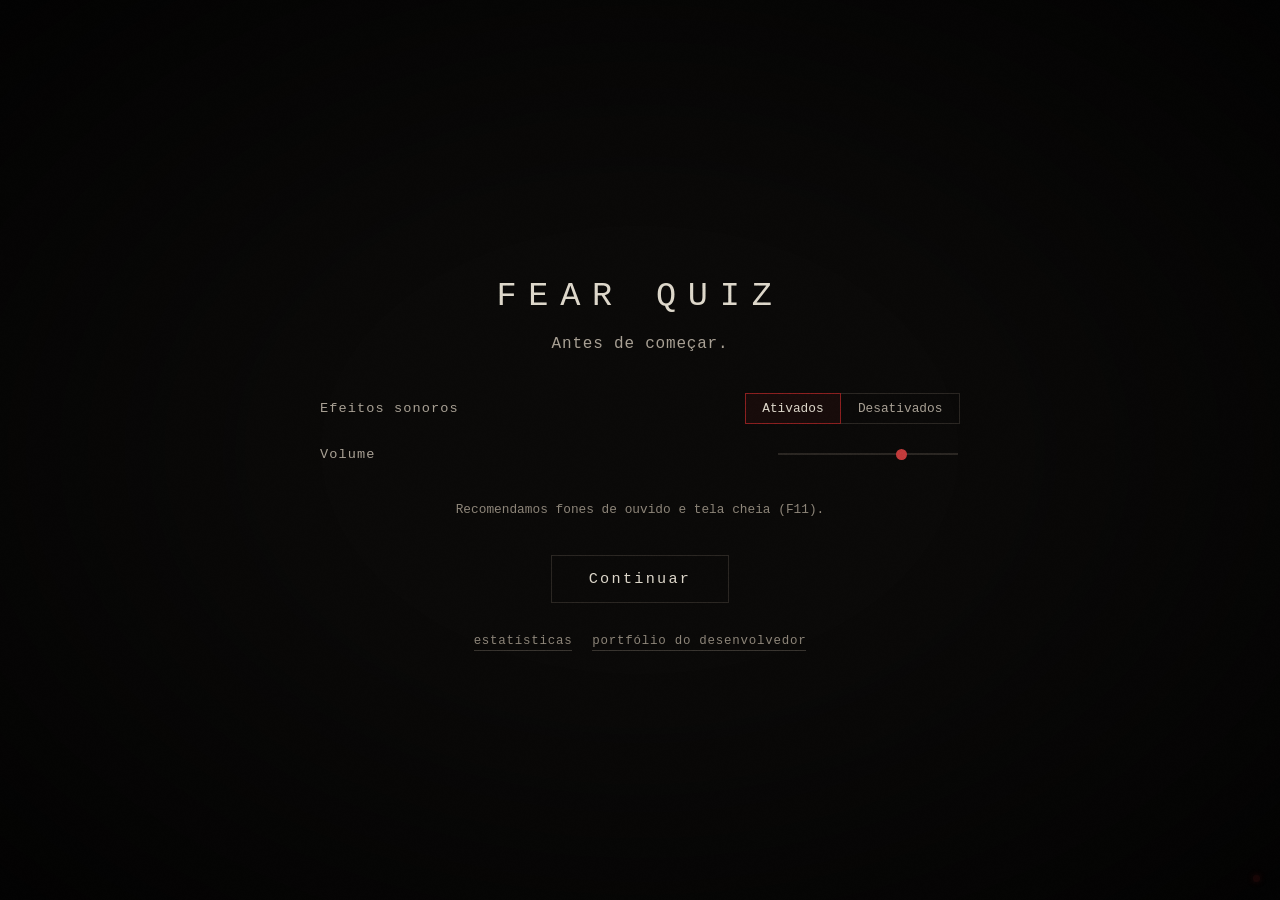
<file: src/main/resources/static/index.html>
<!DOCTYPE html>
<html lang="pt-BR">
<head>
  <meta charset="UTF-8" />
  <meta name="viewport" content="width=device-width, initial-scale=1.0" />
  <title>Fear Quiz</title>
  <link rel="stylesheet" href="css/style.css" />
</head>
<body>

  <canvas id="grain"></canvas>
  <div id="vignette"></div>
  <div id="flash"></div>
  <div id="presence" title=""></div>
  <div id="secret"></div>

  <!-- Região viva: recebe cada frase inteira depois de digitada, para leitor
       de tela anunciar de uma vez em vez de letra a letra. -->
  <p id="announcer" class="sr-only" aria-live="polite" aria-atomic="true"></p>

  <div id="audio-mini" hidden>
    <button id="mini-mute" type="button" title="Silenciar">♪</button>
    <input id="mini-volume" type="range" min="0" max="100" value="70" title="Volume" />
  </div>

  <main id="app">

    <section id="screen-settings" class="screen active">
      <h1 class="title">FEAR QUIZ</h1>
      <p class="subtitle">Antes de começar.</p>

      <div class="settings">
        <div class="setting-row">
          <span class="setting-label">Efeitos sonoros</span>
          <div class="toggle">
            <button id="sfx-on" class="toggle-btn active" type="button">Ativados</button>
            <button id="sfx-off" class="toggle-btn" type="button">Desativados</button>
          </div>
        </div>

        <div class="setting-row">
          <span class="setting-label">Volume</span>
          <input id="volume" class="slider" type="range" min="0" max="100" value="70" />
        </div>
      </div>

      <p class="fine-print" id="setup-hint">Recomendamos fones de ouvido.</p>
      <button id="btn-settings" class="btn">Continuar</button>
      <p class="credit">
        <a href="estatisticas.html">estatísticas</a>
        <a id="credit-link" href="#" target="_blank" rel="noopener noreferrer" hidden></a>
      </p>
    </section>

    <!-- Prólogo: desenho infantil que apodrece, e então corte para preto. -->
    <section id="screen-prologue" class="screen">
      <div id="paper">
        <svg id="drawing" viewBox="0 0 400 300" aria-label="Um desenho infantil">
          <g id="d-sun">
            <circle cx="336" cy="58" r="21" />
            <g id="d-rays">
              <line x1="336" y1="26" x2="337" y2="12" />
              <line x1="368" y1="58" x2="383" y2="57" />
              <line x1="336" y1="90" x2="335" y2="104" />
              <line x1="304" y1="58" x2="289" y2="59" />
              <line x1="359" y1="35" x2="369" y2="24" />
              <line x1="359" y1="81" x2="370" y2="91" />
              <line x1="313" y1="81" x2="302" y2="92" />
            </g>
            <circle class="dot" cx="328" cy="52" r="2.2" />
            <circle class="dot" cx="345" cy="52" r="2.2" />
            <path id="d-sun-mouth" d="M326,65 Q336,73 347,64" />
          </g>

          <g id="d-house">
            <path d="M118,192 L121,121 L201,118 L199,191 Z" />
            <path d="M111,124 L160,87 L208,120" />
            <path id="d-door" d="M147,191 L149,154 L168,153 L167,190" />
            <path d="M130,139 L130,153 L146,152 L146,137 Z" />
            <path id="d-window-right" d="M175,137 L175,152 L190,152 L190,136 Z" />
          </g>

          <g id="d-tree">
            <path class="trunk" d="M256,193 L258,151" />
            <path class="leaves" d="M258,152 Q228,148 234,124 Q236,104 258,106 Q282,102 285,124 Q291,149 258,152 Z" />
          </g>

          <!-- O "ser humano" que o autor desenhava quando criança. -->
          <g id="d-figure">
            <path class="head" d="M78,99 C84,99 89,103 89,109 C89,116 84,121 78,121 C71,121 67,116 67,109 C67,103 72,99 78,99 Z" />
            <g class="hair">
              <path d="M70,102 L66,95" />
              <path d="M74,100 L72,92" />
              <path d="M78,99 L79,91" />
              <path d="M82,100 L85,92" />
              <path d="M86,102 L90,96" />
            </g>
            <circle class="eye" cx="74" cy="108" r="1.3" />
            <circle class="eye" cx="82" cy="108" r="1.3" />
            <path class="face" d="M72,113 Q78,119 84,112" />
            <path class="limb" d="M69,118 Q60,135 54,152" />
            <path class="limb" d="M87,118 Q96,134 102,150" />
            <path class="limb" d="M75,120 L74,193" />
            <path class="limb" d="M83,120 L86,180" />
          </g>

          <line id="d-ground" x1="18" y1="193" x2="382" y2="191" />

          <!-- Não estava aqui antes. É a mesma criatura, menor. -->
          <g id="d-watcher">
            <circle cx="182" cy="145" r="4.3" />
            <path d="M178,142 L176,138" />
            <path d="M181,141 L180,137" />
            <path d="M184,141 L186,137" />
            <path d="M187,143 L190,140" />
            <circle class="eye" cx="180" cy="144" r="0.9" />
            <circle class="eye" cx="184" cy="144" r="0.9" />
          </g>

          <path id="d-scribble" d="M60,120 L140,180 L90,190 L180,110 L120,100 L200,170 L70,160" />

          <!-- O outro desenho do autor. Só aparece quando a imagem falha. -->
          <g id="d-grin">
            <path class="skull" d="M200,78 C232,77 262,100 264,138 C266,175 236,203 200,203 C163,203 135,176 136,138 C137,101 167,79 200,78 Z" />
            <g class="hair">
              <path d="M148,105 L124,88" />
              <path d="M162,92 L150,68" />
              <path d="M180,84 L173,60" />
              <path d="M200,80 L200,56" />
              <path d="M221,83 L230,59" />
              <path d="M241,94 L256,74" />
              <path d="M254,110 L278,98" />
            </g>
            <ellipse class="eye" cx="178" cy="124" rx="10" ry="12" />
            <ellipse class="eye" cx="222" cy="124" rx="10" ry="12" />
            <path class="nose" d="M201,138 L196,148 L204,148" />
            <path class="lip" d="M158,150 Q200,138 244,152" />
            <path class="lip" d="M158,150 Q200,192 244,152" />
            <g class="teeth">
              <path d="M170,147 L175,163 L181,148" />
              <path d="M190,145 L195,161 L201,145" />
              <path d="M210,145 L215,162 L221,147" />
              <path d="M229,148 L234,163 L239,151" />
              <path d="M181,175 L186,161 L191,177" />
              <path d="M209,177 L214,162 L219,178" />
            </g>
          </g>
        </svg>
      </div>
      <p id="paper-caption">minha casa</p>
      <button id="btn-skip" class="skip-btn" type="button">pular</button>
    </section>

    <section id="screen-intro" class="screen">
      <h1 class="title">BEM-VINDO AO<br />FEAR QUIZ</h1>
      <p class="subtitle">Um pequeno questionário. Nada além disso.</p>
      <p class="fine-print">Responda com sinceridade. Isso ajuda.</p>
      <button id="btn-start" class="btn">Começar</button>
    </section>

    <section id="screen-quiz" class="screen">
      <div id="progress" aria-hidden="true"></div>
      <div id="question-card">
        <p id="question-text"></p>
        <div id="options"></div>
      </div>
    </section>

    <!-- Falso final. -->
    <section id="screen-fake-end" class="screen">
      <h2 id="fake-title" class="title">OBRIGADO POR PARTICIPAR.</h2>
      <p id="fake-text" class="end-text">Sua participação foi registrada.</p>
      <button id="btn-exit" class="btn">SAIR</button>
    </section>

    <section id="screen-end" class="screen">
      <h2 id="end-title" class="title"></h2>
      <p id="end-profile" class="end-profile"></p>
      <p id="end-text" class="end-text"></p>
      <p id="end-standing" class="end-standing"></p>
      <p id="end-disclaimer" class="fine-print"></p>
      <button id="btn-continue-end" class="btn" hidden>Voltar ao início</button>
    </section>

    <!-- Última tela: só a frase, e o caminho de volta ao menu. -->
    <section id="screen-watch" class="screen">
      <p id="watch-text" class="watch-text"></p>
      <p id="watch-score" class="watch-score"></p>
      <form id="feedback" class="feedback" hidden>
        <p id="feedback-title" class="feedback-title"></p>

        <fieldset class="stars">
          <legend class="sr-only">Nota de 1 a 5 estrelas</legend>
          <input type="radio" id="star5" name="rating" value="5" /><label for="star5" title="5 estrelas">★</label>
          <input type="radio" id="star4" name="rating" value="4" /><label for="star4" title="4 estrelas">★</label>
          <input type="radio" id="star3" name="rating" value="3" /><label for="star3" title="3 estrelas">★</label>
          <input type="radio" id="star2" name="rating" value="2" /><label for="star2" title="2 estrelas">★</label>
          <input type="radio" id="star1" name="rating" value="1" /><label for="star1" title="1 estrela">★</label>
        </fieldset>

        <textarea id="feedback-message" class="feedback-message" maxlength="500"
                  rows="3" placeholder="quer dizer mais alguma coisa? (opcional)"></textarea>

        <p id="feedback-state" class="feedback-state" role="status"></p>

        <div class="watch-actions">
          <button id="btn-send-feedback" class="btn" type="submit">Enviar</button>
          <button id="btn-menu" class="btn" type="button">Voltar ao início</button>
        </div>
      </form>
      <p class="credit"><a id="watch-credit" href="#" target="_blank" rel="noopener noreferrer" hidden></a></p>
    </section>

  </main>

  <script src="js/audio.js"></script>
  <script src="js/effects.js"></script>
  <script src="js/prologue.js"></script>
  <script src="js/secrets.js"></script>
  <script src="js/questions.js"></script>
  <script src="js/quiz.js"></script>
</body>
</html>
</file>
<file: src/main/resources/static/css/style.css>
:root {
  --bg: #0a0908;
  --bg-deep: #050404;
  --fg: #ddd7ca;
  --fg-dim: #a8a094;
  --fg-faint: #8c8478;
  --accent: #8a1f1f;
  --accent-glow: #c23b3b;
  --card-bg: #121110;
  --border: #2a2622;
  --transition-slow: 900ms;
  --dread: 0;
}

* { box-sizing: border-box; }

/*
 * O atributo `hidden` vale como `display: none` na folha do navegador, e por
 * isso perde para qualquer `display` declarado aqui (flex, inline-block...).
 * Esta regra faz `hidden` significar escondido em qualquer elemento, sem
 * precisar lembrar de escrever `[hidden]` em cada seletor.
 */
[hidden] { display: none !important; }

/* Indicador de foco visível em tudo que é operável por teclado. Sem isto,
   quem navega por Tab não enxerga onde está. */
:focus-visible {
  outline: 2px solid var(--accent-glow);
  outline-offset: 3px;
}

/*
 * Movimento reduzido: respeita quem configurou o sistema para evitar animação
 * (desconforto vestibular). A experiência continua inteira — o texto, o áudio,
 * os sustos e as aparições permanecem. O que sai é só o DESLOCAMENTO: quedas,
 * travessias, tremores, rotação e escala. As aparições passam a simplesmente
 * surgir no lugar, em vez de se moverem até ele.
 */
@media (prefers-reduced-motion: reduce) {
  *, *::before, *::after {
    animation-duration: 0.01ms !important;
    animation-iteration-count: 1 !important;
    transition-duration: 0.01ms !important;
  }

  /* Estes existem só pelo movimento: viram aparição estática. */
  .spider {
    animation: none !important;
    transform: translateY(var(--drop)) !important;
    opacity: 0.7;
  }

  .snake {
    animation: none !important;
    left: 35vw;
    opacity: 0.5;
  }

  .tear,
  .spider .thread { display: none !important; }

  body.vertigo #app,
  body.closing-in #app,
  #paper.corrupt-5,
  .shake,
  .glitch {
    animation: none !important;
    transform: none !important;
  }

  /* A vinheta fechando é opacidade, não deslocamento: pode ficar. */
  body.closing-in #vignette {
    animation: none !important;
    background: radial-gradient(ellipse at center, transparent 8%, rgba(0,0,0,0.97) 65%);
  }
}

html, body {
  margin: 0;
  padding: 0;
  width: 100%;
  background: var(--bg);
  color: var(--fg);
  font-family: "Courier New", ui-monospace, monospace;
}

html {
  height: 100%;
}

body {
  position: relative;
  min-height: 100%;
  min-height: 100dvh; /* barra do navegador no celular não corta o conteúdo */
  padding: 2.5rem 1.25rem;
  box-sizing: border-box;
  display: flex;
  justify-content: center;
  align-items: center;
  /* quando o conteúdo é mais alto que a tela, centralizar esconde o topo */
  align-items: safe center;
  overflow-x: hidden;
  transition: background-color 1.2s ease;
}

/* ---------- ambient overlays ---------- */

#grain {
  position: fixed;
  inset: 0;
  width: 100%;
  height: 100%;
  pointer-events: none;
  z-index: 5;
  opacity: 0.05;
  mix-blend-mode: overlay;
}

#vignette {
  position: fixed;
  inset: 0;
  pointer-events: none;
  z-index: 4;
  background: radial-gradient(ellipse at center, transparent 35%, rgba(0,0,0,0.75) 100%);
  transition: background 1.5s ease;
}

#flash {
  position: fixed;
  inset: 0;
  pointer-events: none;
  z-index: 50;
  background: #000;
  opacity: 0;
}

#flash.pulse {
  animation: flashPulse 180ms ease-out;
}

@keyframes flashPulse {
  0% { opacity: 0; }
  35% { opacity: 0.9; }
  100% { opacity: 0; }
}

#presence {
  position: fixed;
  bottom: 18px;
  right: 20px;
  width: 7px;
  height: 7px;
  border-radius: 50%;
  background: var(--accent);
  opacity: 0.15;
  z-index: 10;
  box-shadow: 0 0 6px 1px var(--accent);
  transition: opacity 400ms ease;
}

#presence.blink { opacity: 0.9; }

/* ---------- layout ---------- */

#app {
  position: relative;
  z-index: 1;
  width: min(640px, 90vw);
  text-align: center;
}

.screen {
  display: none;
}

.screen.active {
  display: block;
  animation: fadeIn var(--transition-slow) ease;
}

@keyframes fadeIn {
  from { opacity: 0; transform: translateY(6px); }
  to { opacity: 1; transform: translateY(0); }
}

.title {
  font-size: 2.1rem;
  letter-spacing: 0.35em;
  font-weight: 400;
  margin-bottom: 0.6em;
  color: var(--fg);
}

.subtitle {
  color: var(--fg-dim);
  margin: 0 0 2.5em 0;
  letter-spacing: 0.05em;
}

.fine-print {
  font-size: 0.8rem;
  color: var(--fg-faint);
  margin-bottom: 3em;
}

.btn {
  background: transparent;
  border: 1px solid var(--border);
  color: var(--fg);
  padding: 0.9em 2.4em;
  font-family: inherit;
  font-size: 0.95rem;
  letter-spacing: 0.15em;
  cursor: pointer;
  transition: border-color 300ms ease, color 300ms ease, background 300ms ease;
}

@media (hover: hover) {
  .btn:hover {
    border-color: var(--accent);
    color: #fff;
    background: rgba(138, 31, 31, 0.08);
  }
}

/* ---------- quiz ---------- */

#progress {
  display: flex;
  justify-content: center;
  gap: 8px;
  margin-bottom: 2.5em;
}

#progress .dot {
  width: 6px;
  height: 6px;
  border-radius: 50%;
  background: var(--border);
  transition: background 400ms ease;
}

#progress .dot.filled {
  background: var(--fg-dim);
}

#question-card {
  min-height: 220px;
  display: flex;
  flex-direction: column;
  align-items: center;
  justify-content: center;
}

#question-text {
  font-size: 1.25rem;
  line-height: 1.6;
  min-height: 3.4em;
  margin-bottom: 1.8em;
  white-space: pre-wrap;
}

#question-text .cursor {
  opacity: 0.6;
  animation: caretBlink 1s steps(1) infinite;
}

@keyframes caretBlink {
  50% { opacity: 0; }
}

#options {
  display: flex;
  flex-direction: column;
  gap: 0.7em;
  width: 100%;
}

.option {
  background: var(--card-bg);
  border: 1px solid var(--border);
  color: var(--fg);
  padding: 0.85em 1.2em;
  font-family: inherit;
  font-size: 0.95rem;
  cursor: pointer;
  text-align: left;
  transition: border-color 250ms ease, transform 150ms ease, background 250ms ease;
}

@media (hover: hover) {
  .option:hover:not(:disabled) {
    border-color: var(--accent-glow);
    transform: translateX(3px);
  }
}

.option:disabled {
  opacity: 0.55;
  cursor: default;
}

/* Confirma qual opção foi clicada durante a pausa até a próxima pergunta.
   Sem isto o clique some sem retorno e dá vontade de clicar de novo. */
.option.chosen {
  border-color: var(--accent-glow);
  color: #fff;
  background: rgba(138, 31, 31, 0.16);
}

.option.chosen:disabled { opacity: 1; }

.text-row {
  display: flex;
  gap: 0.8em;
  width: 100%;
  align-items: stretch;
}

.text-input {
  flex: 1;
  background: var(--card-bg);
  border: 1px solid var(--border);
  color: var(--fg);
  padding: 0.85em 1.2em;
  font-family: inherit;
  font-size: 0.95rem;
  caret-color: var(--accent-glow);
  transition: border-color 250ms ease;
}

.text-input:focus {
  border-color: var(--accent-glow);
}

.text-input::placeholder {
  color: var(--fg-faint);
  opacity: 1;
}

.text-input:disabled {
  opacity: 0.55;
}

.end-text {
  color: var(--fg-dim);
  line-height: 1.8;
  white-space: pre-wrap;
}

/* ---------- dread escalation ---------- */

body.dread-1 { background: #0c0a09; }
body.dread-2 { background: #0d0908; }

body.dread-3 #vignette,
body.dread-4 #vignette {
  background: radial-gradient(ellipse at center, transparent 25%, rgba(0,0,0,0.85) 100%);
}
body.dread-3 { background: #0b0807; }
body.dread-4 { background: #0a0605; }

body.dread-5,
body.dread-6 {
  background: #090403;
}
body.dread-5 #vignette,
body.dread-6 #vignette {
  background: radial-gradient(ellipse at center, transparent 18%, rgba(10,0,0,0.9) 100%);
}
body.dread-5 #question-text,
body.dread-6 #question-text {
  color: #e4d9d9;
}

body.dread-7,
body.dread-8 {
  background: #060201;
  animation: bgFlicker 6s infinite;
}
body.dread-7 #vignette,
body.dread-8 #vignette {
  background: radial-gradient(ellipse at center, transparent 12%, rgba(15,0,0,0.95) 100%);
}

@keyframes bgFlicker {
  0%, 96%, 100% { filter: none; }
  97% { filter: brightness(1.25) saturate(1.2); }
  98% { filter: brightness(0.75); }
}

body.dread-9,
body.dread-10 {
  background: #030000;
}
body.dread-9 .title,
body.dread-10 .title,
body.dread-9 #question-text,
body.dread-10 #question-text {
  color: #f2e3e3;
}

/* ---------- prólogo ---------- */

#screen-prologue {
  position: relative;
}

#paper {
  width: min(560px, 88vw);
  margin: 0 auto;
  padding: 1.5em;
  background: #e6e1d3;
  box-shadow: 0 0 60px rgba(0, 0, 0, 0.8);
  transition: background 900ms ease, filter 900ms ease, transform 400ms ease;
}

#drawing {
  width: 100%;
  height: auto;
  display: block;
}

/* traço de giz de cera: grosso, arredondado, um pouco torto */
#drawing g,
#drawing line {
  fill: none;
  stroke-linecap: round;
  stroke-linejoin: round;
  stroke-width: 3.4;
}

#d-sun { stroke: #d8a72c; }
#d-sun circle:first-child { fill: #f2d777; }
#d-sun .dot { fill: #6b5220; stroke: none; }
#d-sun path { fill: none; }

#d-house { stroke: #a9553f; fill: none; }
#d-house path:first-child { fill: #d9a48c; }
#d-house path:nth-child(2) { fill: #8e4433; }
#d-house path:nth-child(4),
#d-house path:nth-child(5) { fill: #cfe0e8; }
#d-door { fill: #7d4a2e; }

#d-tree .trunk { stroke: #8a6234; stroke-width: 7; }
#d-tree .leaves { fill: #7aa74e; stroke: #5b8438; }

#d-figure { stroke: #3f3f4e; fill: none; }
#d-figure .head { fill: #e6e1d3; }
#d-figure .hair path { stroke-width: 2.2; }
#d-figure .eye { fill: #3f3f4e; stroke: none; }
#d-figure .face { stroke-width: 2; }
#d-figure .limb { stroke-width: 2.6; }

#d-grin {
  opacity: 0;
  stroke: #1c1c1c;
  fill: none;
  stroke-width: 2.6;
  transition: opacity 1600ms ease;
}

#d-grin .skull { fill: rgba(230, 225, 211, 0.55); }
#d-grin .hair path { stroke-width: 2.2; }
#d-grin .eye { fill: none; }
#d-grin .nose,
#d-grin .teeth path { stroke-width: 2; }

#d-ground { stroke: #7aa74e; stroke-width: 4; }

#d-watcher {
  opacity: 0;
  stroke: #141414;
  fill: #141414;
  stroke-width: 1.4;
  transition: opacity 700ms ease;
}

#d-watcher .eye { fill: #e6e1d3; stroke: none; }

#d-scribble {
  opacity: 0;
  stroke: #2b2b2b;
  stroke-width: 2.5;
  fill: none;
  transition: opacity 500ms ease;
}

#paper-caption {
  margin-top: 1.4em;
  color: var(--fg-dim);
  font-size: 0.95rem;
  letter-spacing: 0.1em;
  transition: color 600ms ease;
}

.skip-btn {
  position: absolute;
  right: 0;
  bottom: -3em;
  background: none;
  border: none;
  color: var(--fg-faint);
  font-family: inherit;
  font-size: 0.8rem;
  letter-spacing: 0.1em;
  cursor: pointer;
  transition: color 250ms ease;
}

@media (hover: hover) {
  .skip-btn:hover { color: var(--fg); }
}

/* passo 1 — pequenos erros */
#paper.corrupt-1 #d-sun-mouth { d: path("M326,70 Q336,61 347,69"); }
#paper.corrupt-1 #d-door { transform: rotate(4deg); transform-origin: 157px 190px; }

/* passo 2 — as cores mudam */
#paper.corrupt-2 { filter: saturate(0.45) hue-rotate(-14deg); background: #ddd6c4; }

/* passo 3 — alguém na janela */
#paper.corrupt-3 #d-watcher { opacity: 1; }
#paper.corrupt-3 { filter: saturate(0.28) hue-rotate(-22deg) contrast(1.08); }

/* passo 4 — rabiscado */
#paper.corrupt-4 #d-scribble { opacity: 0.9; }
#paper.corrupt-4 #d-figure { opacity: 0.35; }
#paper.corrupt-4 { filter: saturate(0.12) contrast(1.2); background: #cdc5b2; }
#paper.corrupt-4 + #paper-caption { color: #d24a4a; }

/* passo 5 — a imagem falha e o rosto atravessa o papel */
#paper.corrupt-5 #d-grin { opacity: 0.9; }
#paper.corrupt-5 #d-figure { opacity: 0.15; }

#paper.corrupt-5 {
  filter: saturate(0) contrast(1.6) brightness(0.8);
  animation: paperFail 1.6s steps(3) infinite;
}

@keyframes paperFail {
  0%, 100% { transform: translate(0, 0); }
  40% { transform: translate(-3px, 1px) skewX(0.6deg); }
  70% { transform: translate(2px, -1px) skewX(-0.4deg); }
}

/* corte para preto */
#screen-prologue.cut #paper,
#screen-prologue.cut #paper-caption,
#screen-prologue.cut .skip-btn {
  opacity: 0;
  transition: opacity 60ms linear;
}

/* ---------- resultado / falso final ---------- */

.watch-text {
  color: var(--fg);
  font-size: 1.15rem;
  line-height: 2;
  white-space: pre-wrap;
  margin-bottom: 3.5em;
  min-height: 4em;
}

.watch-score {
  color: var(--fg-dim);
  font-size: 0.95rem;
  line-height: 1.8;
  white-space: pre-wrap;
  margin: 0 0 2.5em 0;
  min-height: 1.2em;
}

/* ---------- feedback ---------- */

.sr-only {
  position: absolute;
  width: 1px;
  height: 1px;
  padding: 0;
  margin: -1px;
  overflow: hidden;
  clip: rect(0, 0, 0, 0);
  white-space: nowrap;
  border: 0;
}

.feedback-title {
  color: var(--fg);
  font-size: 1rem;
  margin: 0 0 1.2em;
}

/*
 * Radios de verdade por baixo das estrelas: funciona com teclado e com leitor
 * de tela sem JavaScript extra. A ordem no HTML é 5→1 para o seletor `~`
 * conseguir pintar as estrelas anteriores no hover/seleção.
 */
.stars {
  border: none;
  margin: 0 0 1.4em;
  padding: 0;
  display: inline-flex;
  flex-direction: row-reverse;
  gap: 0.25em;
}

.stars input {
  position: absolute;
  opacity: 0;
  width: 1px;
  height: 1px;
}

.stars label {
  font-size: 1.9rem;
  line-height: 1;
  color: var(--border);
  cursor: pointer;
  transition: color 180ms ease, transform 180ms ease;
}

.stars input:checked ~ label,
.stars label:hover,
.stars label:hover ~ label {
  color: var(--accent-glow);
}

.stars input:focus-visible + label {
  outline: 1px solid var(--accent-glow);
  outline-offset: 3px;
}

.feedback-message {
  display: block;
  width: 100%;
  background: var(--card-bg);
  border: 1px solid var(--border);
  color: var(--fg);
  font-family: inherit;
  font-size: 0.9rem;
  line-height: 1.6;
  padding: 0.9em 1em;
  resize: vertical;
  margin-bottom: 1.2em;
  box-sizing: border-box;
  transition: border-color 250ms ease;
}

.feedback-message:focus {
  border-color: var(--accent-glow);
}

.feedback-message::placeholder {
  color: var(--fg-faint);
}

.feedback-state {
  color: var(--fg-dim);
  font-size: 0.82rem;
  min-height: 1.2em;
  margin: 0 0 1.4em;
}

.watch-actions {
  display: flex;
  gap: 1em;
  justify-content: center;
  flex-wrap: wrap;
}

/* o <a> de feedback precisa parecer botão como o irmão dele */
.watch-actions .btn {
  text-decoration: none;
  display: inline-block;
}

.end-profile {
  color: var(--fg);
  line-height: 1.7;
  margin-bottom: 2em;
  font-size: 0.98rem;
}

.end-standing {
  color: var(--fg-dim);
  font-size: 0.88rem;
  margin-top: 2.5em;
  min-height: 1.2em;
}

#end-disclaimer {
  margin-top: 3em;
  margin-bottom: 0;
}

#secret {
  position: fixed;
  left: 50%;
  bottom: 12%;
  transform: translateX(-50%);
  z-index: 40;
  color: #dd7373;
  font-family: inherit;
  font-size: 0.9rem;
  letter-spacing: 0.08em;
  opacity: 0;
  pointer-events: none;
  transition: opacity 700ms ease;
  text-align: center;
  white-space: nowrap;
}

#secret.visible { opacity: 0.95; }

/* ---------- configurações de áudio ---------- */

.settings {
  width: 100%;
  margin: 0 0 2.5em 0;
  display: flex;
  flex-direction: column;
  gap: 1.4em;
}

.setting-row {
  display: flex;
  align-items: center;
  justify-content: space-between;
  gap: 1.5em;
}

.setting-label {
  color: var(--fg-dim);
  font-size: 0.85rem;
  letter-spacing: 0.08em;
}

.toggle {
  display: flex;
  gap: 0;
}

.toggle-btn {
  background: transparent;
  border: 1px solid var(--border);
  color: var(--fg-dim);
  padding: 0.55em 1.3em;
  font-family: inherit;
  font-size: 0.8rem;
  cursor: pointer;
  transition: color 250ms ease, border-color 250ms ease, background 250ms ease;
}

.toggle-btn + .toggle-btn {
  border-left: none;
}

.toggle-btn.active {
  color: var(--fg);
  border-color: var(--accent);
  background: rgba(138, 31, 31, 0.1);
}

.slider {
  -webkit-appearance: none;
  appearance: none;
  width: 180px;
  height: 2px;
  background: var(--border);
  cursor: pointer;
}

.slider::-webkit-slider-thumb {
  -webkit-appearance: none;
  appearance: none;
  width: 11px;
  height: 11px;
  border-radius: 50%;
  background: var(--accent-glow);
  cursor: pointer;
}

.slider::-moz-range-thumb {
  width: 11px;
  height: 11px;
  border: none;
  border-radius: 50%;
  background: var(--accent-glow);
  cursor: pointer;
}

#audio-mini {
  position: fixed;
  bottom: 16px;
  left: 18px;
  z-index: 20;
  display: flex;
  align-items: center;
  gap: 0.6em;
  opacity: 0.35;
  transition: opacity 300ms ease;
}

@media (hover: hover) {
  #audio-mini:hover {
    opacity: 0.85;
  }
}

/* sem hover (toque), o controle precisa já nascer visível */
@media (hover: none) {
  #audio-mini {
    opacity: 0.65;
  }
}

#mini-mute {
  background: transparent;
  border: none;
  color: var(--fg-dim);
  font-size: 0.9rem;
  cursor: pointer;
  padding: 0;
  line-height: 1;
}

#mini-mute.muted {
  color: var(--accent-glow);
  text-decoration: line-through;
}

#mini-volume {
  -webkit-appearance: none;
  appearance: none;
  width: 70px;
  height: 2px;
  background: var(--border);
  cursor: pointer;
}

#mini-volume::-webkit-slider-thumb {
  -webkit-appearance: none;
  appearance: none;
  width: 8px;
  height: 8px;
  border-radius: 50%;
  background: var(--fg-dim);
}

#mini-volume::-moz-range-thumb {
  width: 8px;
  height: 8px;
  border: none;
  border-radius: 50%;
  background: var(--fg-dim);
}

/* ---------- fragmentos e falhas ---------- */

.fragment {
  position: fixed;
  z-index: 30;
  pointer-events: none;
  background: repeating-linear-gradient(
    90deg,
    rgba(226, 226, 226, 0.85) 0 2px,
    rgba(194, 59, 59, 0.7) 2px 4px
  );
  mix-blend-mode: screen;
}

.artifact {
  position: fixed;
  z-index: 31;
  pointer-events: none;
  background: rgba(226, 222, 214, 0.55);
}

.artifact-static {
  background: repeating-linear-gradient(
    90deg,
    rgba(226, 222, 214, 0.6) 0 1px,
    rgba(194, 59, 59, 0.5) 1px 2px
  );
}

.human-flash {
  position: fixed;
  z-index: 32;
  pointer-events: none;
  color: rgba(216, 210, 200, 0.5);
  opacity: 0.75;
  mix-blend-mode: screen;
}

.human-flash svg {
  height: 100%;
  width: auto;
  display: block;
}

.tear {
  position: fixed;
  inset: 0;
  z-index: 45;
  pointer-events: none;
  background: repeating-linear-gradient(
    0deg,
    rgba(255, 46, 46, 0.05) 0 3px,
    rgba(46, 229, 255, 0.05) 3px 6px,
    transparent 6px 14px
  );
  animation: tearSlide 260ms steps(4) 1;
}

@keyframes tearSlide {
  0% { transform: translateX(-6px) scaleY(1.02); opacity: 0.9; }
  50% { transform: translateX(5px) scaleY(0.99); opacity: 0.7; }
  100% { transform: translateX(0) scaleY(1); opacity: 0; }
}

/* ---------- reações ao medo escolhido ---------- */

.spider {
  position: fixed;
  top: 0;
  z-index: 33;
  pointer-events: none;
  color: rgba(198, 192, 180, 0.62);
  width: 30px;
  transform: translateY(calc(var(--drop) * -1));
  animation: spiderDrop ease-in-out forwards;
}

.spider svg { width: 100%; display: block; }

.spider .thread {
  position: absolute;
  left: 50%;
  bottom: 60%;
  width: 1px;
  height: 100vh;
  background: rgba(190, 185, 175, 0.22);
}

@keyframes spiderDrop {
  0% { transform: translateY(-30vh); opacity: 0; }
  12% { opacity: 1; }
  55% { transform: translateY(var(--drop)); opacity: 1; }
  75% { transform: translateY(calc(var(--drop) - 4vh)); }
  100% { transform: translateY(-32vh); opacity: 0; }
}

.snake {
  position: fixed;
  left: -30vw;
  bottom: 4vh;
  width: 30vw;
  height: 40px;
  z-index: 33;
  pointer-events: none;
  color: rgba(150, 145, 132, 0.5);
  animation: snakeCross 7s linear forwards;
}

.snake svg { width: 100%; height: 100%; }

@keyframes snakeCross {
  0% { transform: translateX(0); }
  100% { transform: translateX(140vw); }
}

body.closing-in #app {
  animation: squeeze 6s ease-in-out;
}

body.closing-in #vignette {
  animation: vignetteSqueeze 6s ease-in-out;
}

@keyframes squeeze {
  0%, 100% { transform: scaleX(1); }
  45%, 60% { transform: scaleX(0.72); }
}

@keyframes vignetteSqueeze {
  0%, 100% { background: radial-gradient(ellipse at center, transparent 30%, rgba(0,0,0,0.8) 100%); }
  45%, 60% { background: radial-gradient(ellipse at center, transparent 4%, rgba(0,0,0,0.99) 62%); }
}

.blackout {
  position: fixed;
  inset: 0;
  z-index: 41;
  pointer-events: none;
  background: #000;
  opacity: 0;
  transition: opacity 1600ms ease;
  animation: blackoutIn 1600ms ease forwards;
}

.blackout.lift { animation: none; opacity: 0; }

@keyframes blackoutIn {
  to { opacity: 0.965; }
}

body.vertigo #app {
  animation: vertigoDrop 3.4s ease-in-out;
}

@keyframes vertigoDrop {
  0%, 100% { transform: perspective(700px) rotateX(0) translateY(0); }
  35% { transform: perspective(700px) rotateX(11deg) translateY(26px) scale(0.94); }
  65% { transform: perspective(700px) rotateX(-4deg) translateY(-8px) scale(1.02); }
}

.clown {
  position: fixed;
  left: 50%;
  top: 52%;
  width: min(280px, 60vw);
  transform: translate(-50%, -50%);
  z-index: 34;
  pointer-events: none;
  opacity: 0;
  transition: opacity 1800ms ease;
}

.clown.visible { opacity: 0.5; }
.clown svg { width: 100%; display: block; }

.watcher-dot {
  position: fixed;
  width: 6px;
  height: 6px;
  border-radius: 50%;
  background: var(--accent);
  box-shadow: 0 0 6px 1px var(--accent);
  z-index: 33;
  pointer-events: none;
  opacity: 0;
  animation: watcherBlink 2.6s ease-in-out infinite;
}

@keyframes watcherBlink {
  0%, 100% { opacity: 0.08; }
  45%, 55% { opacity: 0.85; }
}

/* ---------- crédito / portfólio ---------- */

.credit {
  margin: 2.5em 0 0 0;
  font-size: 0.78rem;
  display: flex;
  gap: 1.6em;
  justify-content: center;
  flex-wrap: wrap;
}

.credit a {
  color: var(--fg-faint);
  text-decoration: none;
  border-bottom: 1px solid rgba(140, 132, 120, 0.35);
  padding-bottom: 2px;
  letter-spacing: 0.06em;
  transition: color 250ms ease, border-color 250ms ease;
}

@media (hover: hover) {
  .credit a:hover {
    color: var(--fg);
    border-color: var(--accent);
  }
}

/* ---------- tela de estatísticas ---------- */

/* Fora da ficção: aqui a prioridade é ler dado, não assustar. */
.stats-page {
  align-items: flex-start;
  padding: 3.5rem 1.5rem;
}

#stats {
  position: relative;
  z-index: 1;
  width: min(760px, 100%);
  margin: 0 auto;
  text-align: center;
}

.stats-state {
  color: var(--fg-dim);
  margin: 4em 0;
}

.stats-heading {
  font-size: 0.8rem;
  letter-spacing: 0.25em;
  text-transform: uppercase;
  color: var(--fg-faint);
  font-weight: 400;
  margin: 3.5em 0 1.5em;
  border-bottom: 1px solid var(--border);
  padding-bottom: 0.8em;
}

.stats-empty {
  color: var(--fg-faint);
  font-size: 0.85rem;
}

.stat-row {
  display: flex;
  gap: 1em;
  justify-content: center;
  flex-wrap: wrap;
  margin-top: 2.5em;
}

.stat-card {
  flex: 1 1 160px;
  border: 1px solid var(--border);
  background: var(--card-bg);
  padding: 1.4em 1em;
  display: flex;
  flex-direction: column;
  gap: 0.4em;
}

.stat-number {
  font-size: 1.9rem;
  color: var(--fg);
  letter-spacing: 0.05em;
}

.stat-label {
  font-size: 0.75rem;
  color: var(--fg-faint);
  letter-spacing: 0.12em;
}

.bars {
  display: flex;
  flex-direction: column;
  gap: 0.75em;
}

.bar-row {
  display: grid;
  grid-template-columns: 190px 1fr 90px;
  align-items: center;
  gap: 1em;
  text-align: left;
}

.bar-label {
  font-size: 0.85rem;
  color: var(--fg-dim);
  overflow: hidden;
  text-overflow: ellipsis;
  white-space: nowrap;
}

.bar-track {
  height: 10px;
  background: var(--card-bg);
  border: 1px solid var(--border);
  overflow: hidden;
}

.bar-fill {
  height: 100%;
  background: linear-gradient(90deg, var(--accent), var(--accent-glow));
  transition: width 700ms ease;
}

.bar-value {
  font-size: 0.78rem;
  color: var(--fg-faint);
  text-align: right;
  white-space: nowrap;
}

.ranking-grid {
  display: grid;
  grid-template-columns: 1fr 1fr;
  gap: 2em;
  text-align: left;
}

.ranking-title {
  font-size: 0.82rem;
  color: var(--fg-dim);
  font-weight: 400;
  letter-spacing: 0.1em;
  margin: 0 0 1em;
}

.ranking {
  list-style: decimal;
  padding-left: 1.6em;
  margin: 0;
  color: var(--fg-faint);
}

.ranking li {
  padding: 0.55em 0;
  border-bottom: 1px solid rgba(42, 38, 34, 0.7);
}

.ranking li:last-child { border-bottom: none; }

.rank-name {
  color: var(--fg);
  font-size: 0.9rem;
  display: block;
}

.rank-score {
  font-size: 0.75rem;
  color: var(--fg-faint);
}

.stats-actions {
  margin-top: 4em;
}

@media (max-width: 640px) {
  .stats-page { padding: 2rem 1rem; }
  .bar-row { grid-template-columns: 110px 1fr 70px; gap: 0.7em; }
  .bar-label { font-size: 0.78rem; }
  .bar-value { font-size: 0.7rem; }
  .ranking-grid { grid-template-columns: 1fr; gap: 2.5em; }
  .stat-number { font-size: 1.5rem; }
}

/* ---------- responsivo ---------- */

/* tablet e telas médias */
@media (max-width: 820px) {
  #app { width: min(640px, 100%); }

  .title { font-size: 1.7rem; letter-spacing: 0.22em; }
  .subtitle { font-size: 0.92rem; }
  #question-text { font-size: 1.12rem; }
  .watch-text { font-size: 1.05rem; }

  .slider { width: 150px; }
}

/* celular */
@media (max-width: 560px) {
  body { padding: 2rem 1rem; }

  .title {
    font-size: 1.32rem;
    letter-spacing: 0.14em;
    line-height: 1.5;
  }

  .subtitle { font-size: 0.88rem; margin-bottom: 2em; }
  .fine-print { font-size: 0.76rem; margin-bottom: 2.2em; }

  #question-text {
    font-size: 1rem;
    line-height: 1.55;
    margin-bottom: 1.5em;
  }

  .watch-text { font-size: 0.98rem; line-height: 1.85; }
  .end-profile { font-size: 0.92rem; }
  .end-text { font-size: 0.92rem; }

  /* alvos de toque maiores */
  .option { padding: 1.05em 1em; font-size: 0.92rem; }
  .btn { padding: 1em 2em; }

  /* rótulo e controle empilhados, cada um usando a linha inteira */
  .setting-row {
    flex-direction: column;
    align-items: stretch;
    gap: 0.75em;
  }

  .toggle { width: 100%; }
  .toggle-btn { flex: 1; padding: 0.8em 0.5em; }
  .slider, #mini-volume { width: 100%; }

  .text-row { flex-direction: column; }

  #progress { gap: 6px; margin-bottom: 2em; }
  #progress .dot { width: 5px; height: 5px; }

  #question-card { min-height: 0; }

  /* nowrap estourava a lateral em tela estreita */
  #secret {
    white-space: normal;
    width: min(90vw, 380px);
    bottom: 8%;
    font-size: 0.85rem;
  }

  .skip-btn {
    position: static;
    display: block;
    margin: 1.5em auto 0;
  }

  #audio-mini {
    bottom: 10px;
    left: 10px;
    gap: 0.5em;
  }

  #mini-volume { width: 56px; }

  #paper { padding: 0.9em; }
}

/* telas muito estreitas */
@media (max-width: 360px) {
  .title { font-size: 1.12rem; letter-spacing: 0.1em; }
  #question-text { font-size: 0.94rem; }
  .option { font-size: 0.88rem; }
}

/* altura curta (celular deitado) */
@media (max-height: 520px) {
  body { padding: 1.25rem 1rem; }
  .title { margin-bottom: 0.4em; }
  .subtitle { margin-bottom: 1.2em; }
  .fine-print { margin-bottom: 1.4em; }
  #progress { margin-bottom: 1.4em; }
  .settings { margin-bottom: 1.4em; gap: 1em; }
}

/* glitch text effect, applied momentarily via JS */
.glitch {
  position: relative;
  animation: glitchShift 220ms linear;
}

.glitch::before,
.glitch::after {
  content: attr(data-glitch);
  position: absolute;
  left: 0;
  top: 0;
  width: 100%;
  overflow: hidden;
  opacity: 0.7;
}

.glitch::before {
  color: #ff2e2e;
  transform: translate(-2px, -1px);
  clip-path: inset(0 0 55% 0);
}

.glitch::after {
  color: #2ee5ff;
  transform: translate(2px, 1px);
  clip-path: inset(45% 0 0 0);
}

.glitch-word {
  display: inline-block;
}

@keyframes glitchShift {
  0% { transform: translate(0, 0); }
  20% { transform: translate(-1px, 1px); }
  40% { transform: translate(1px, -1px); }
  60% { transform: translate(-1px, 0); }
  80% { transform: translate(1px, 1px); }
  100% { transform: translate(0, 0); }
}

.shake {
  animation: shake 320ms ease;
}

@keyframes shake {
  0%, 100% { transform: translateX(0); }
  20% { transform: translateX(-4px); }
  40% { transform: translateX(3px); }
  60% { transform: translateX(-2px); }
  80% { transform: translateX(2px); }
}
</file>
